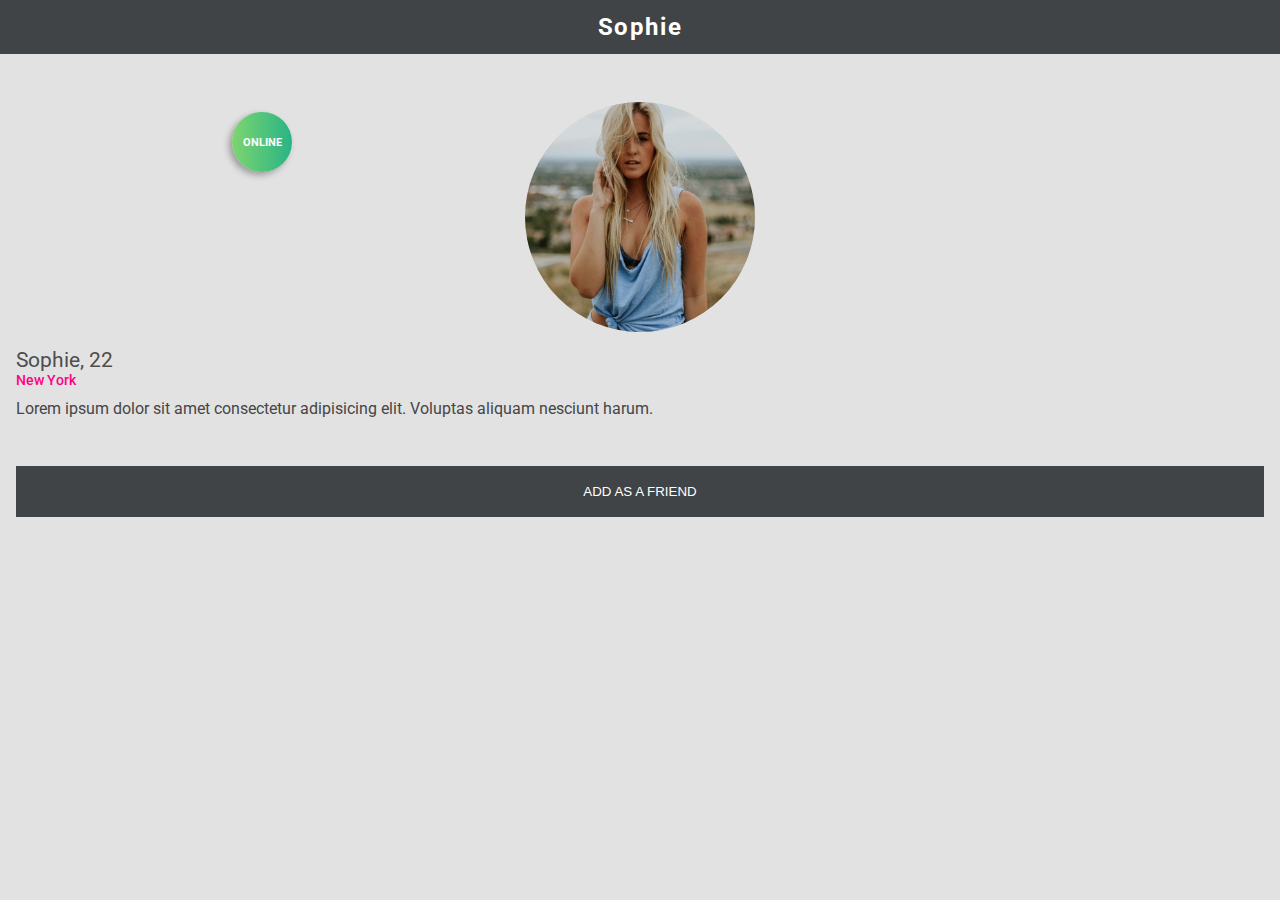
<file: index.html>
<!DOCTYPE html>
<html lang="en">
   <head>
      <meta charset="UTF-8">
      <meta http-equiv="X-UA-Compatible" content="IE=edge">
      <meta name="viewport" content="width=device-width, initial-scale=1.0">
      <!--CSS FILE LINK-->
      <link rel="stylesheet" href="css/style.css">
      <!--FONT AWESOME LINK FOR ICONS-->
      <link rel="stylesheet" href="https://pro.fontawesome.com/releases/v5.10.0/css/all.css" integrity="sha384-AYmEC3Yw5cVb3ZcuHtOA93w35dYTsvhLPVnYs9eStHfGJvOvKxVfELGroGkvsg+p" crossorigin="anonymous"/>
      <title>FULLSTACK-TEST-MASTER, Jaime Ramis Barber</title>
   </head>
   <body id="background-change">
      <!--HEADER-->
      <header class="header">
         <h2>Sophie</h2>
         <i id="change-fw" class="fas fa-angle-left"></i>
      </header>
      <!--END HEADER-->
      <!--MAIN-->
      <main>
         <section class="profile-container">
            <!--PROFILE IMAGE AND ONLINE STATUS-->
            <a href="chat.html">
               <div class="profile-img"></div>
            </a>
            <div class="profile-online">
               <h3>Online</h3>
            </div>
            <!--END PROFILE IMAGE AND ONLINE STATUS-->
            <!--PROFILE INFORMATION--> 
            <div class="profile-content">
               <div class="profile-content-title">
                  <p>Sophie, 22</p>
                  <div id="star-change">
                     <i id="star-target" class="fas fa-star"></i>
                  </div>
               </div>
               <div class="profile-content-location">
                  <p>New York</p>
               </div>
               <div class="profile-content-information">
                  <p>Lorem ipsum dolor sit amet consectetur adipisicing elit. Voluptas aliquam nesciunt harum.</p>
               </div>
            </div>
            <!--END PROFILE INFORMATION-->
            <!--ADD FRIEND BUTTON--> 
            <button id="btn-friends" class="btn-friends" type="button">Add as a friend</button>
            <!--END ADD FRIEND BUTTON-->
         </section>
      </main>
      <!--END MAIN-->
      <!--JS FILE LINK-->
      <script src="js/script.js"></script>
   </body>
</html>
</file>
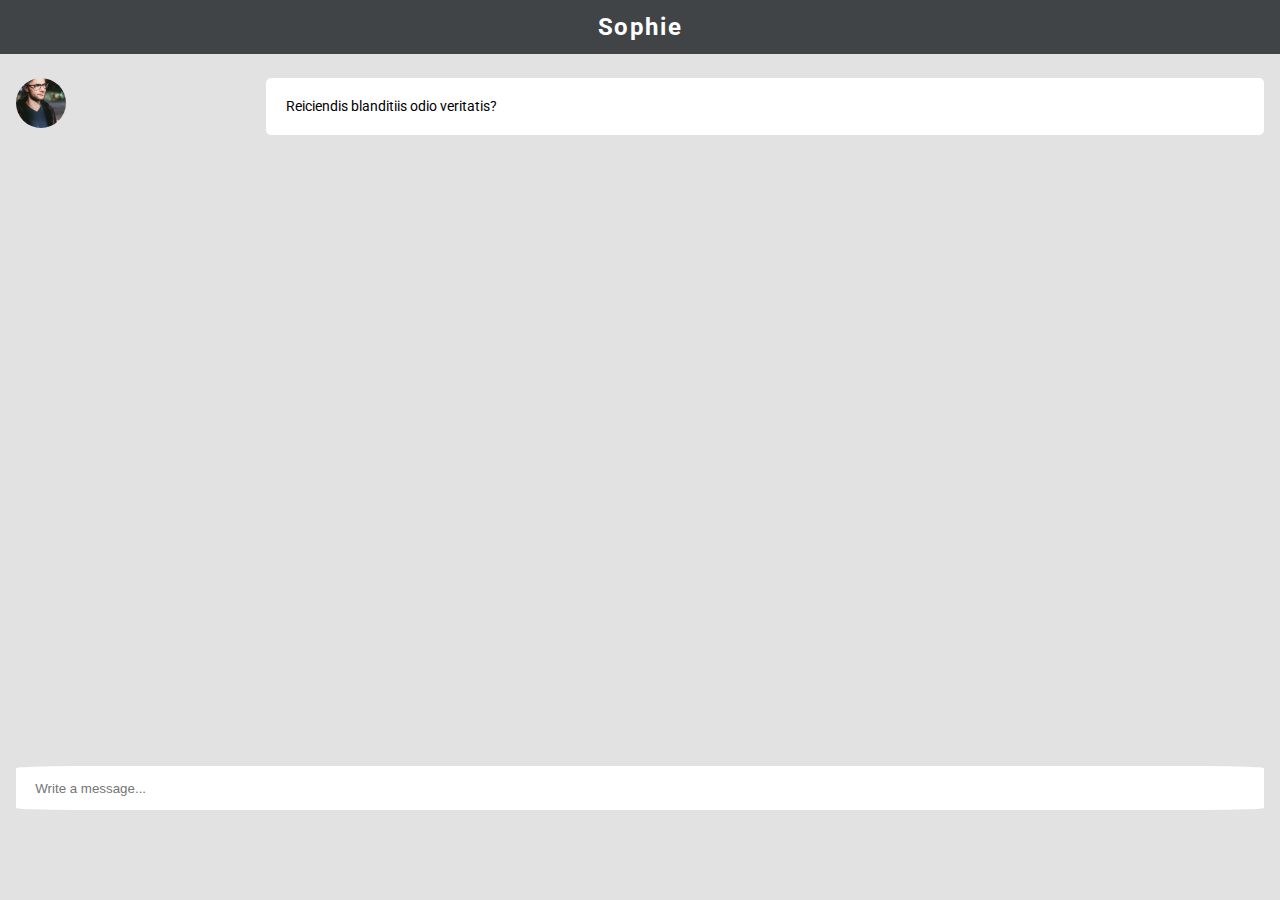
<file: chat.html>
<!DOCTYPE html>
<html lang="en">
   <head>
      <meta charset="UTF-8">
      <meta http-equiv="X-UA-Compatible" content="IE=edge">
      <meta name="viewport" content="width=device-width, initial-scale=1.0">
      <!--CSS FILE LINK-->
      <link rel="stylesheet" href="css/style.css">
      <!--FONT AWESOME LINK-->
      <link rel="stylesheet" href="https://pro.fontawesome.com/releases/v5.10.0/css/all.css" integrity="sha384-AYmEC3Yw5cVb3ZcuHtOA93w35dYTsvhLPVnYs9eStHfGJvOvKxVfELGroGkvsg+p" crossorigin="anonymous"/>
      <title>FULLSTACK-TEST-MASTER, Jaime Ramis Barber</title>
   </head>
   <body>
      <!--HEADER-->
      <header class="header">
         <h2>Sophie</h2>
         <a href="index.html" class="back"><i class="fas fa-angle-left"></i></a>
      </header>
      <!--END HEADER-->
      <!--MAIN-->
      <main>
         <!--FIRST EXTERN MESSAGE-->
         <div class="chat-container">
            <div class="user-profile">
               <div class="user-profile-img"></div>
               <div class="user-message">
                  <p>Reiciendis blanditiis odio veritatis?</p>
               </div>
            </div>
            <!--END FIRST EXTERN MESSAGE--> 
            <!--USER CONTENT-->
            <div id="chat-content" class="user-profile">
               <!--The content of the chat goes here, created in JS-->
            </div>
            <!--END USER CONTENT-->
         </div>
         <!--CHAT-->
         <input id="message" class="message" type="text" name="text" placeholder="Write a message...">
         <!--END CHAT-->
      </main>
      <!--END MAIN-->
      <!--JS FILE LINK-->
      <script src="js/chat.js"></script>
   </body>
</html>
</file>
<file: css/style.css>
/*IMPORT FONTS*/
@import url('https://fonts.googleapis.com/css2?family=Roboto:ital,wght@0,100;0,300;0,400;0,500;0,700;0,900;1,100;1,300;1,400;1,500;1,700;1,900&display=swap');

/*GENERAL SETTINGS*/
*{
    margin: 0;
    padding: 0;
    box-sizing: border-box;
}

body{
    font-family: 'Roboto', sans-serif;
    background-color: rgb(226, 226, 226);
}

main{
    padding: 0px 1rem;
}

button{
    text-decoration: none;
    color: #fff;
    border: none;
}
/*END GENERAL SETTINGS*/

/*JS CLASSES ADD*/
.btn-colorChange{
    background-color: rgb(0, 149, 199) !important;
}

.body-colorChange{
    background-color: rgb(168, 233, 255);
}

.star-colorChange{
    color: rgb(255, 218, 0) !important;
}
/*END JS CLASSES ADD*/

/*HEADER SETTINGS*/
.header{
    height: 3.4rem;
    background-color: #404447;
    font-weight: 400;
    display: flex;
    justify-content: center;
    align-items: center;
    color: #fff;
    position: relative;
    overflow: hidden;
}

header h2{
    letter-spacing: .1rem;
}

header i{
    font-size: 2.4rem;
    position: absolute;
    top: 8px;
    left: 12px;
    cursor: pointer;
}
/*END HEADER SETTINGS*/

/*MAIN SETTINGS*/
.profile-container{
    width: 100%;
    height: 100%;
    margin: 3rem 0px 0px;
}

.profile-img{
    display: block;
    margin: 0 auto;
    width: 230px;
    height: 230px;
    border-radius: 50%;
    background-image: url("../img/profile-img.jpg");
    background-repeat: no-repeat;
    background-size: cover;
    background-position:center center;
    position: relative;
    cursor: pointer;
}

.profile-online{
    display: flex;
    justify-content: center;
    align-items: center;
    width: 60px;
    height: 60px;
    border-radius: 50%;
    background-image: linear-gradient(to right, #7ed56f, #28b485);
    color: #fff;
    font-size: .6rem;
    text-align: center;
    text-transform: uppercase;
    position: absolute;
    top: 7rem;
    left: 14.5rem;
    -webkit-box-shadow: -3px 3px 6px 0px rgba(50, 50, 50, 0.4);
    -moz-box-shadow: -3px 3px 6px 0px rgba(50, 50, 50, 0.4);
    box-shadow: -3px 3px 6px 0px rgba(50, 50, 50, 0.4);
}

.profile-content{
    margin-top: 1rem;
}

.profile-content-title{
    font-size: 1.3rem;
    color: rgb(78, 78, 78);
    display: flex;
    justify-content: space-between;
}

.back{
    font-size: 22px;
    color: rgb(240, 240, 240);
    text-shadow: .1px .9px 0.5px #000;
    cursor: pointer;
}


.profile-content-location{
    font-size: .9rem;
    font-weight: 500;
    color: rgb(255, 0, 128);
}

.profile-content-information{
    font-size: 1rem;
    color: rgb(70, 70, 70);
    margin: 10px 0px 3rem 0px;
}
    /*BUTTON SETTINGS*/
    .btn-friends{
        width: 100%;
        cursor: pointer;
        padding: 18px;
        text-transform: uppercase;
        background-color: #404447;
    }
    /*END BUTTON SETTINGS*/
    /*CHAT SETTINGS*/
    .chat-container{
        width: 100%;
        height: 78vh;
        overflow: hidden;
        overflow: scroll;
    }

    .chat-content{
        width: 100%;
        display: flex;
        justify-content: space-between;
        margin: .8rem 0px 0px 0px;
    }


    .message{
        width: 100%;
        border: none;
        border-radius: 5%;
        padding: .9rem 0px .9rem 1.2rem;
        margin: 10px 0px;
    }

    .message:focus{
        border: 1px solid rgb(160, 231, 255);
    }
    /*END CHAT SETTINGS*/
    /*USER SETTINGS*/
    .user-profile{
        display: flex;
        justify-content: space-between;
        flex-wrap: wrap;
        margin: 1.5rem 0px;
        text-align: left;
    }

    .user-profile-img{
        display: block;
        width: 50px;
        height: 50px;
        border-radius: 50%;
        background-image: url("../img/profile-img2.jpg");
        background-repeat: no-repeat;
        background-size: cover;
        background-position:center center;
    }

    .user-profile-img2{
        display: block;
        width: 50px;
        height: 50px;
        border-radius: 50%;
        background-image: url("../img/profile-img.jpg");
        background-repeat: no-repeat;
        background-size: cover;
        background-position:center center;
        cursor: pointer;
    }

    .user-message{
        width: 80%;
        background-color: #fff;
        color: #000;
        border-radius: 5px;
        padding: 20px;
        font-size: .9rem;
        font-weight: 400;
        word-wrap: break-word;
    }

    .user-message2{
        width: 80%;
        background-color: rgb(0, 149, 199);
        color: #fff;
        border-radius: 5px;
        padding: 20px;
        font-size: .9rem;
        font-weight: 400;
        word-wrap: break-word;
    }
    /*USER SETTINGS*/
/*END MAIN SETTINGS*/

/*RESPONSIVE MOBILE DEVICES*/
@media (min-device-width: 360px) 
and (max-device-width: 740px){
    .profile-online{
        left: 16.3rem;
    }
}

@media (min-device-width: 414px) 
and (max-device-width: 812px){
    .profile-online{
        left: 17.4rem;
    }
}
/*END RESPONSIVE MOBILE DEVICES*/
</file>
